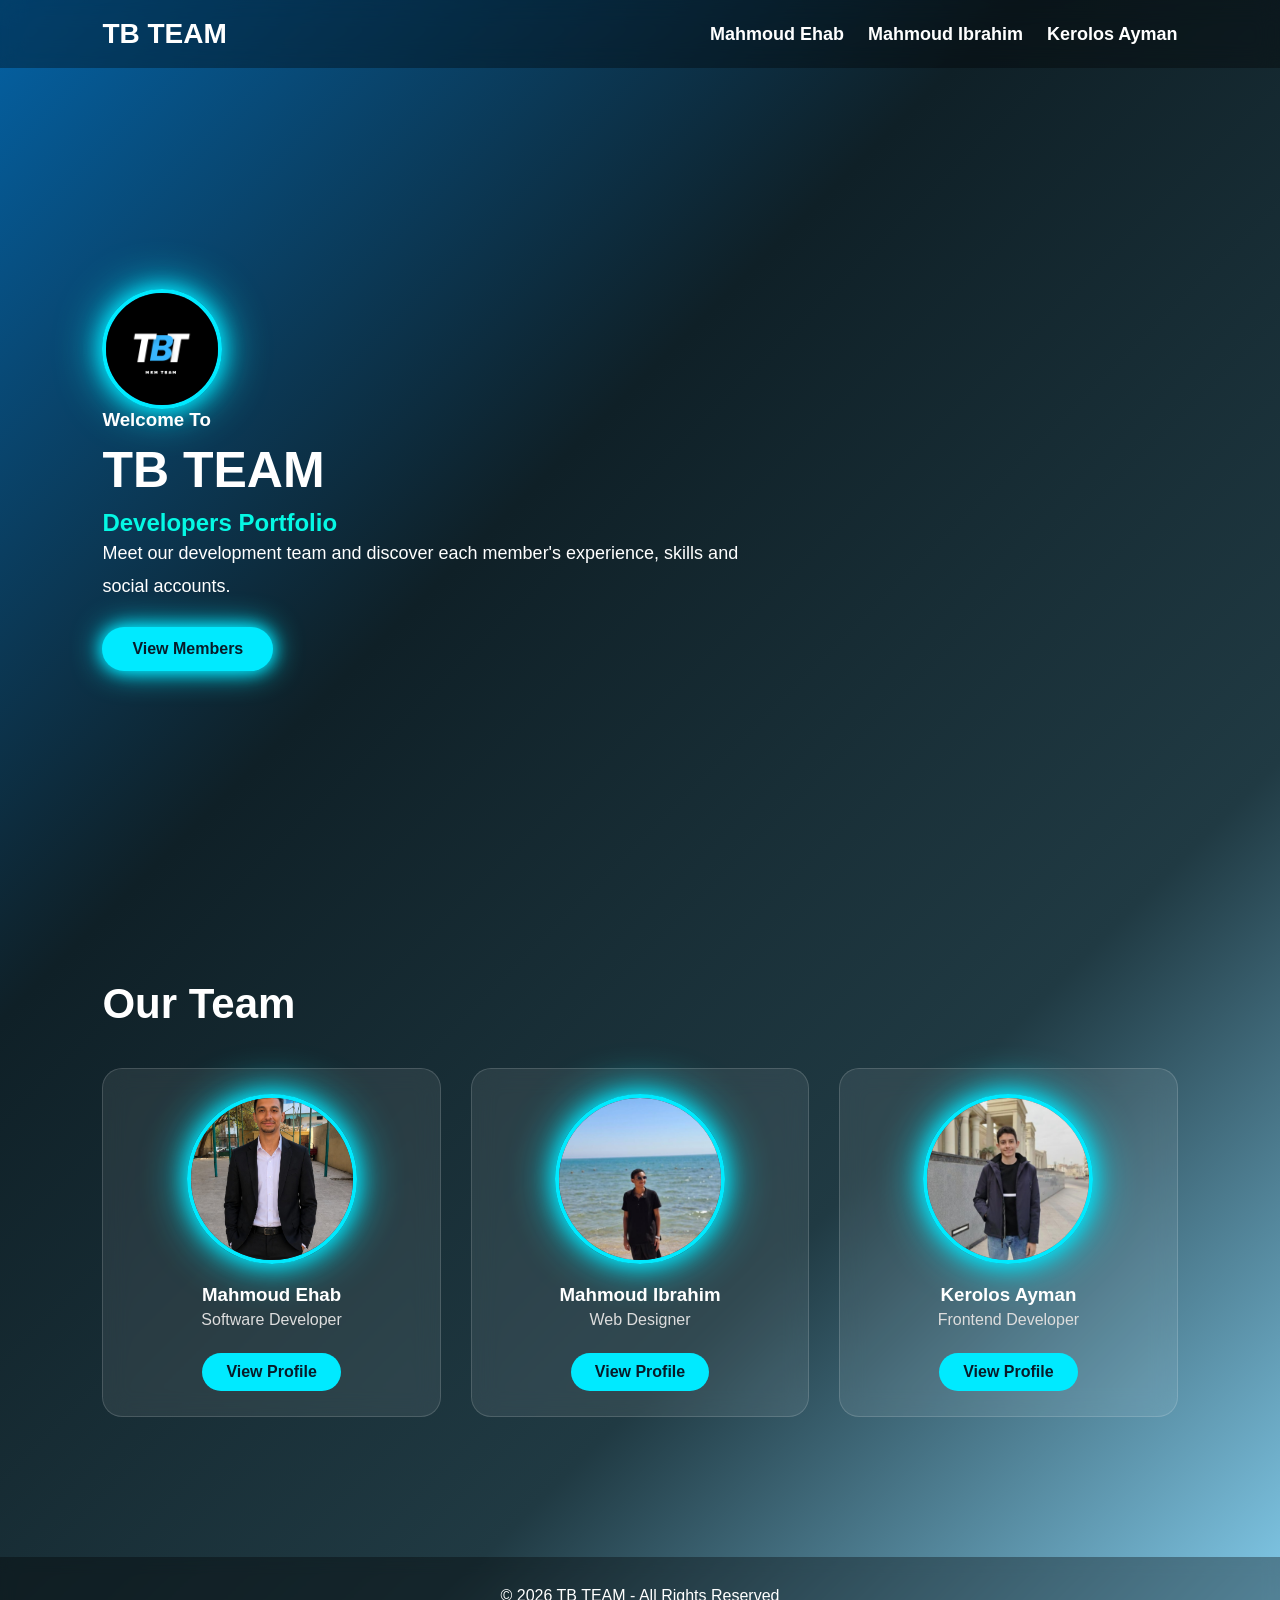
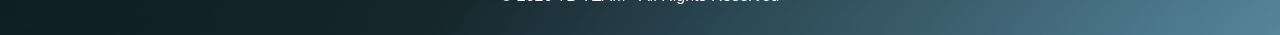
<file: index.html>
<!DOCTYPE html>
<html lang="en">

<head>
    <meta charset="UTF-8">
    <meta name="viewport" content="width=device-width, initial-scale=1.0">

    <title>TB TEAM</title>

    <link rel="stylesheet" href="stylesheet.css">

    <link href="https://unpkg.com/boxicons@2.1.4/css/boxicons.min.css" rel="stylesheet">
    <link rel="icon" type="image/png" href="https://i.postimg.cc/ZKmrrJFt/1.png">
</head>

<body>

<header class="header">

    <a href="#" class="logo">TB TEAM</a>

    <nav class="navbar">
        <a href="profiles/mahmoud-ehab.html">Mahmoud Ehab</a>
        
        <a href="profiles/mahmoud-ibrahim.html">Mahmoud Ibrahim</a>
        <a href="profiles/kerolos-ayman.html">Kerolos Ayman</a>
    </nav>

</header>


<section class="hero">

    <div class="hero-text">

        <img src="profiles/images/1.png" class="hero-logo" alt="TBT Logo">

        <h3>Welcome To</h3>

       <h1 class="glow-title">TB TEAM</h1>

        <h2>Developers Portfolio</h2>

        <p>
            Meet our development team and discover each member's
            experience, skills and social accounts.
        </p>

        <a href="#members" class="btn">
            View Members
        </a>

    </div>

</section>


<section id="members" class="members">

    <h2 class="title">
        Our Team
    </h2>


    <div class="cards">


        <div class="card">

            <img src="profiles/images/mahmoud-ehab.png">

            <h3>Mahmoud Ehab</h3>

            <p>Software Developer</p>

            <a href="profiles/mahmoud-ehab.html">
                View Profile
            </a>

        </div>



        <div class="card">

            <img src="profiles/images/mahmoud-ibrahim.png">

            <h3>Mahmoud Ibrahim</h3>

            <p>Web Designer</p>

            <a href="profiles/mahmoud-ibrahim.html">
                View Profile
            </a>

        </div>




        <div class="card">

            <img src="profiles/images/kerolos-ayman.png">

            <h3>Kerolos Ayman</h3>

            <p>Frontend Developer</p>

            <a href="profiles/kerolos-ayman.html">
                View Profile
            </a>

        </div>


    </div>


</section>


<footer>

    © 2026 TB TEAM - All Rights Reserved

</footer>


</body>

</html>
</file>
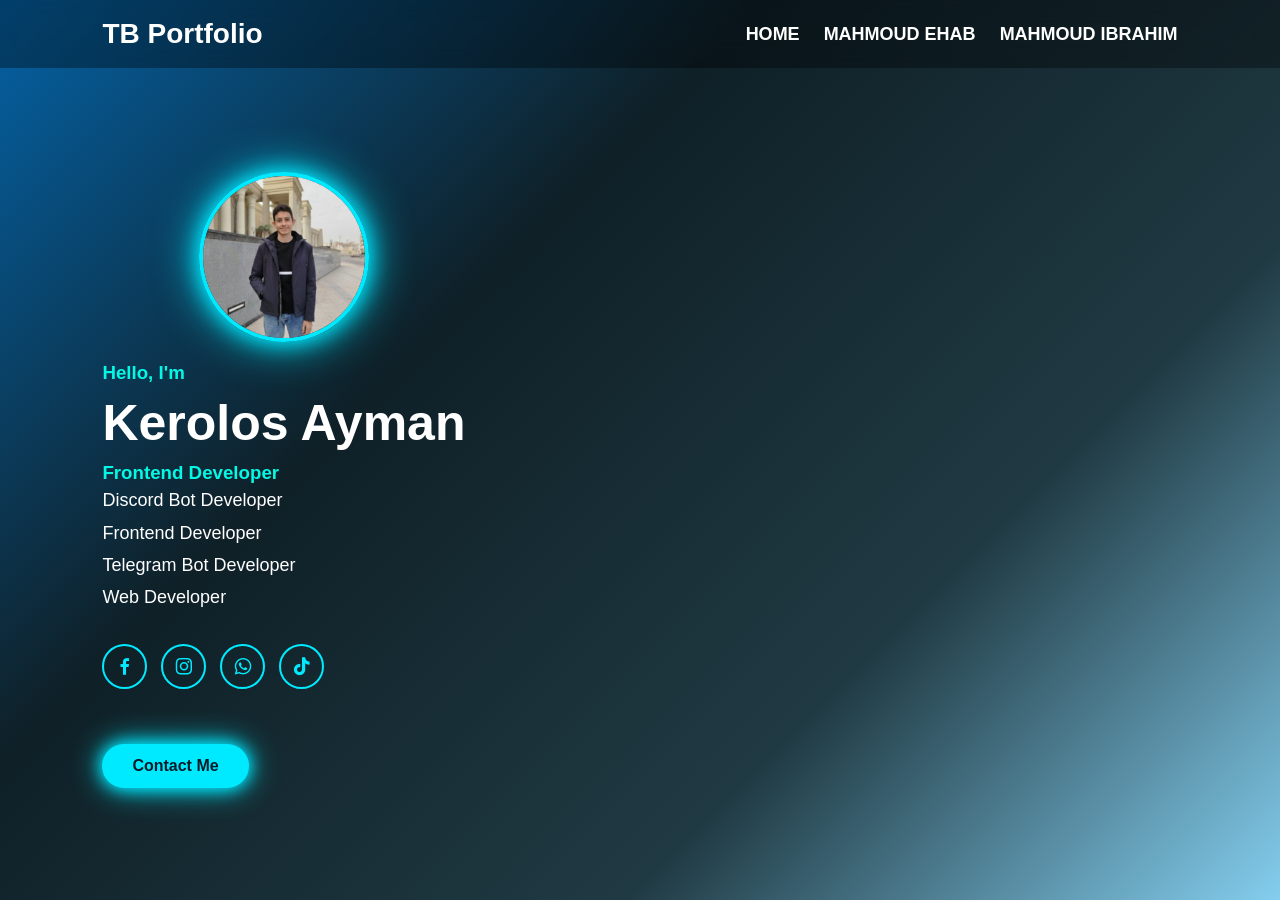
<file: profiles/kerolos-ayman.html>
<!DOCTYPE html>
<html lang="en">

<head>

<meta charset="UTF-8">
<meta name="viewport" content="width=device-width, initial-scale=1.0">

<title>Kerolos Ayman | Portfolio</title>

<link rel="stylesheet" href="../stylesheet.css">

<link href="https://unpkg.com/boxicons@2.1.4/css/boxicons.min.css" rel="stylesheet">
<link rel="icon" type="image/png" href="https://i.postimg.cc/ZKmrrJFt/1.png">

</head>

<body>

<header class="header">

    <a href="../index.html" class="logo">
        TB Portfolio
    </a>

    <nav class="navbar">

        <a href="../index.html">HOME</a>

        <a href="mahmoud-ehab.html">MAHMOUD EHAB</a>

        <a href="mahmoud-ibrahim.html">MAHMOUD IBRAHIM</a>


    </nav>

</header>

<section class="home">

    <div class="home-content">

        <img
            class="profile-img"
            src="images/kerolos-ayman.png"
            alt="Kerolos Ayman">

        <h3>Hello, I'm</h3>

        <h1>Kerolos Ayman</h1>

        <h3>
            <span>Frontend Developer</span>
        </h3>

        <p>

            Discord Bot Developer



            <br>

            Frontend Developer

            <br>

            Telegram Bot Developer

            <br>

            Web Developer

        </p>

        <div class="home-sci">

            <a href="https://www.facebook.com/share/1E4FAZ7nXv/" target="_blank">
                <i class='bx bxl-facebook'></i>
            </a>

            <a href="https://www.instagram.com/kerolos_343?igsh=cDVkYWdxbDRrNGJv" target="_blank">
                <i class='bx bxl-instagram'></i>
            </a>

            <a href="https://wa.me/201208232303" target="_blank">
                <i class='bx bxl-whatsapp'></i>
            </a>

            <a href="https://www.tiktok.com/@kerolosayman1?_r=1&_t=ZS-98HR70xpPov" target="_blank">
                <i class='bx bxl-tiktok'></i>
            </a>

        </div>

        <a href="https://wa.me/201208232303" class="btn-box">
            Contact Me
        </a>

    </div>

</section>

</body>
</html>
</file>
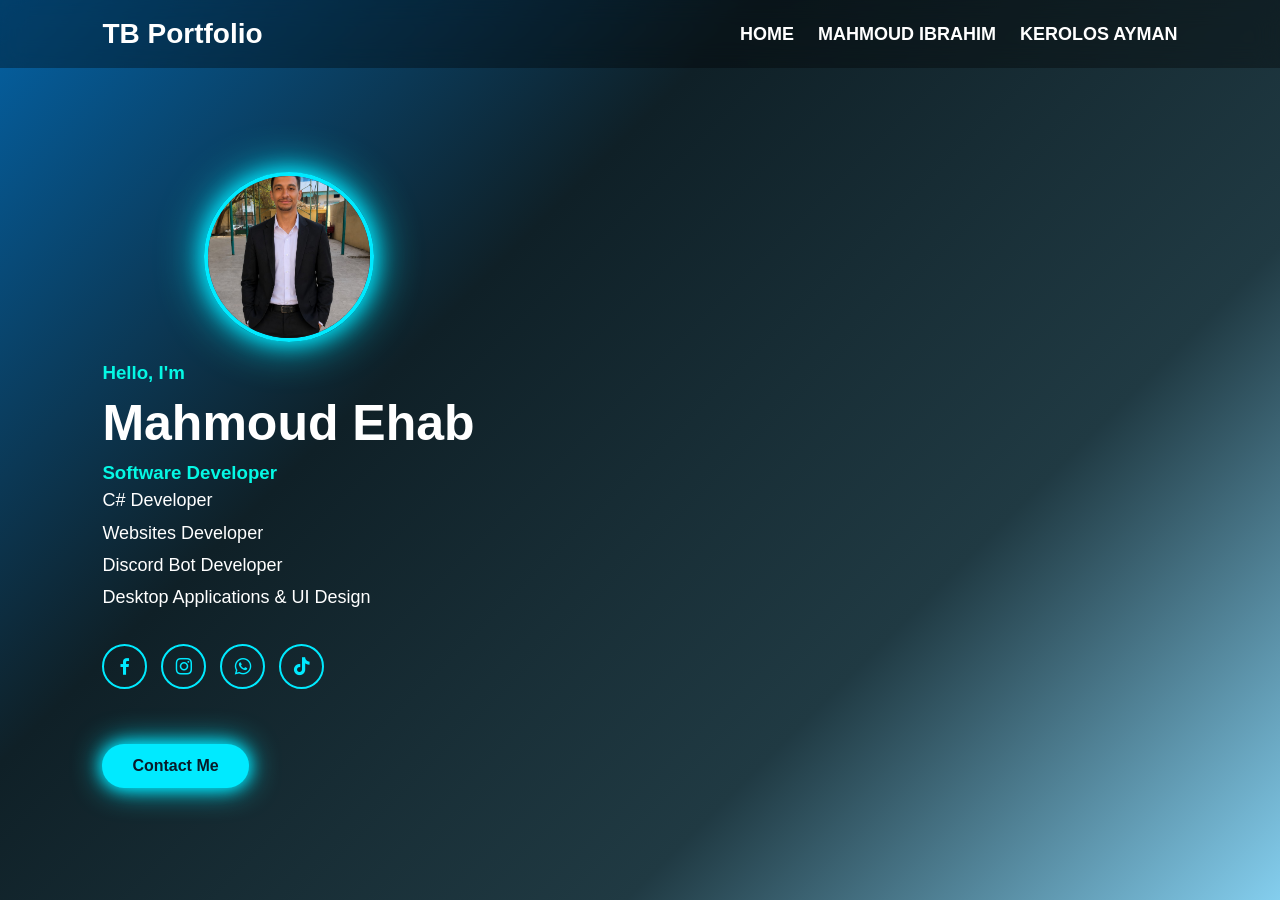
<file: profiles/mahmoud-ehab.html>
<!DOCTYPE html>
<html lang="en">

<head>

<meta charset="UTF-8">
<meta name="viewport" content="width=device-width, initial-scale=1.0">

<title>Mahmoud Ehab | Portfolio</title>

<link rel="stylesheet" href="../stylesheet.css">

<link href="https://unpkg.com/boxicons@2.1.4/css/boxicons.min.css" rel="stylesheet">
<link rel="icon" type="image/png" href="https://i.postimg.cc/ZKmrrJFt/1.png">
</head>

<body>

<header class="header">

    <a href="../index.html" class="logo">
        TB Portfolio
    </a>

    <nav class="navbar">

        <a href="../index.html">HOME</a>

        <a href="mahmoud-ibrahim.html">MAHMOUD IBRAHIM</a>

        <a href="kerolos-ayman.html">KEROLOS AYMAN</a>

    </nav>

</header>


<section class="home">

    <div class="home-content">

        <img
            class="profile-img"
            src="images/mahmoud-ehab.png"
            alt="Mahmoud Ehab">

        <h3>Hello, I'm</h3>

        <h1>Mahmoud Ehab</h1>

        <h3>
            <span>Software Developer</span>
        </h3>

        <p>

            C# Developer

            <br>

            Websites Developer

            <br>

            Discord Bot Developer

            <br>

            Desktop Applications & UI Design

        </p>

        <div class="home-sci">

            <a href="https://www.facebook.com/share/1EBP6e3ngC/" target="_blank">
                <i class='bx bxl-facebook'></i>
            </a>

            <a href="https://www.instagram.com/marioo.9x/" target="_blank">
                <i class='bx bxl-instagram'></i>
            </a>

            <a href="https://wa.me/201289243824" target="_blank">
                <i class='bx bxl-whatsapp'></i>
            </a>

            <a href="https://www.tiktok.com/@marioo.9x?_r=1&_t=ZS-98Ine2Yq4Y8" target="_blank">
                <i class='bx bxl-tiktok'></i>
            </a>

        </div>

        <a href="https://wa.me/201289243824" class="btn-box">
            Contact Me
        </a>

    </div>

</section>

</body>
</html>
</file>
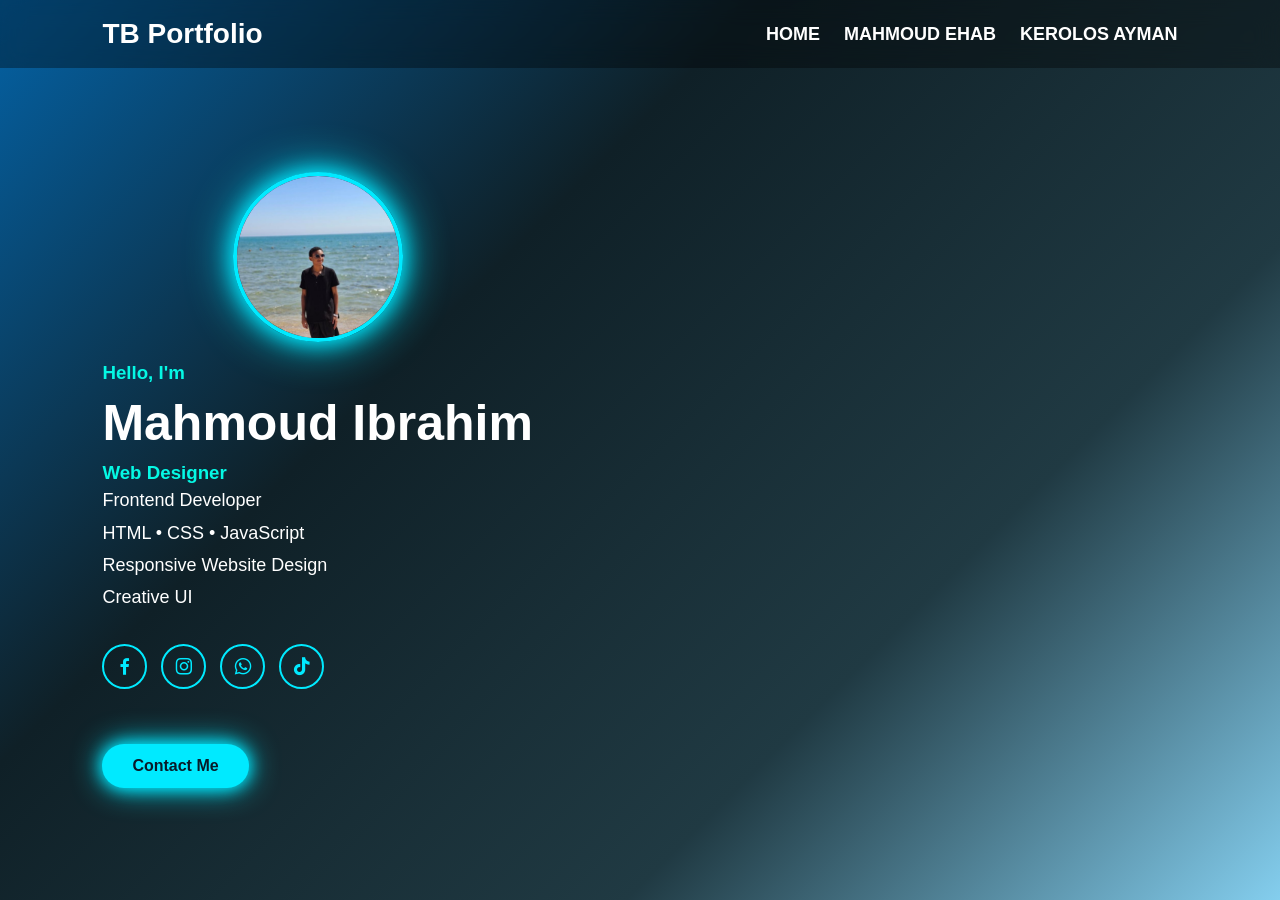
<file: profiles/mahmoud-ibrahim.html>
<!DOCTYPE html>
<html lang="en">

<head>

<meta charset="UTF-8">
<meta name="viewport" content="width=device-width, initial-scale=1.0">

<title>Mahmoud Ibrahim | Portfolio</title>

<link rel="stylesheet" href="../stylesheet.css">

<link href="https://unpkg.com/boxicons@2.1.4/css/boxicons.min.css" rel="stylesheet">
<link rel="icon" type="image/png" href="https://i.postimg.cc/ZKmrrJFt/1.png">

</head>

<body>

<header class="header">

    <a href="../index.html" class="logo">
        TB Portfolio
    </a>

    <nav class="navbar">

        <a href="../index.html">HOME</a>

        <a href="mahmoud-ehab.html">MAHMOUD EHAB</a>

        <a href="kerolos-ayman.html">KEROLOS AYMAN</a>

    </nav>

</header>

<section class="home">

    <div class="home-content">

        <img
            class="profile-img"
            src="images/mahmoud-ibrahim.png"
            alt="Mahmoud Ibrahim">

        <h3>Hello, I'm</h3>

        <h1>Mahmoud Ibrahim</h1>

        <h3>
            <span>Web Designer</span>
        </h3>

        <p>

            Frontend Developer

            <br>

            HTML • CSS • JavaScript

            <br>

            Responsive Website Design

            <br>

            Creative UI

        </p>

        <div class="home-sci">

            <a href="https://www.facebook.com/share/1ETRziaAea/" target="_blank">
                <i class='bx bxl-facebook'></i>
            </a>

            <a href="https://www.instagram.com/mahmoud_ibrahim_mahmoud_1/?utm_source=ig_web_button_share_sheet" target="_blank">
                <i class='bx bxl-instagram'></i>
            </a>

            <a href="https://wa.me/201068209294" target="_blank">
                <i class='bx bxl-whatsapp'></i>
            </a>

            <a href="https://www.tiktok.com/@mahmoudibrahim.09?_r=1&_t=ZS-98IdwfLRTDY" target="_blank">
                <i class='bx bxl-tiktok'></i>
            </a>

        </div>

        <a href="https://wa.me/201068209294" class="btn-box">
            Contact Me
        </a>

    </div>

</section>

</body>
</html>
</file>
<file: stylesheet.css>
/* ===========================
   RESET
=========================== */

*{
    margin:0;
    padding:0;
    box-sizing:border-box;
    font-family:'Poppins',sans-serif;
    scroll-behavior:smooth;
}

/* ===========================
   BODY
=========================== */

body{
    color:#fff;

    background:linear-gradient(
        135deg,
        #0462a5 0%,
        #0f2027 35%,
        #203a43 70%,
        #84ceee 100%
    );

    min-height:100vh;
    width:100%;
    overflow-x:hidden;
}



/* ===========================
   HEADER
=========================== */

.header{

    position:fixed;
    top:0;
    left:0;

    width:100%;

    display:flex;
    justify-content:space-between;
    align-items:center;

    padding:18px 8%;

    background:rgba(0,0,0,.35);

    backdrop-filter:blur(12px);

    z-index:1000;

}

/* ===========================
   LOGO
=========================== */

.logo{

    font-size:28px;

    font-weight:700;

    color:#fff;

    text-decoration:none;

}

/* ===========================
   NAVBAR
=========================== */

.navbar{

    display:flex;

    align-items:center;

    gap:24px;

    flex-wrap:wrap;

}

.navbar a{

    color:#fff;

    text-decoration:none;

    font-size:18px;

    font-weight:600;

    display:inline-block;

    transition:
        color .3s ease,
        transform .3s ease,
        text-shadow .3s ease;

}

.navbar a:hover{

    color:#00eaff;

    transform:scale(1.15);

    text-shadow:
        0 0 10px #00eaff,
        0 0 20px #00eaff,
        0 0 35px #00eaff;

}

.navbar a.active{

    color:#00eaff;

}

/* ===========================
   HOME
=========================== */

.hero,
.home{

    min-height:100vh;

    display:flex;

    align-items:center;

    padding:120px 8% 60px;

}

.hero-text,
.home-content{

    max-width:650px;

}



/* ===========================
   TEXT
=========================== */

.hero h1,
.home-content h1{

    font-size:50px;

    margin:10px 0;

}

.hero h2,
.home-content h3{

    color:#05f8e4;

    margin-bottom:px;

}

.hero p,
.home-content p{

    line-height:1.8;

    font-size:18px;

}

.glow-title{

    animation: fadeGlow 2.2s infinite;

}

@keyframes fadeGlow{

    0%{
        opacity:1;
        text-shadow:0 0 40px #000000;
    }

    50%{
        opacity: 0.1;;
        text-shadow:none;
    }

    100%{
        opacity:1;
        text-shadow:0 0 90px #f3feff;
    }

}

/* ===========================
   BUTTON
=========================== */

.btn,
.btn-box{

    display:inline-block;

    margin-top:25px;

    padding:13px 30px;

    background:#00eaff;

    color:#081b29;

    text-decoration:none;

    border-radius:40px;

    font-weight:700;

    transition:.3s;

    box-shadow:
        0 0 15px #00eaff,
        0 0 30px #00eaff;

}

.btn:hover,
.btn-box:hover{

    transform:translateY(-3px);

    box-shadow:
        0 0 20px #00eaff,
        0 0 45px #00eaff,
        0 0 70px #00eaff;

}


/* ===========================
   MEMBERS
=========================== */

.members{

    padding:80px 8%;
    align-items: center;

}

.title{

    text-align:left;

    font-size:42px;

    margin-bottom:40px;

    color:#fff;

}

/* ===========================
   CARDS
=========================== */

.cards{

    display:grid;


    grid-template-columns:repeat(auto-fit,minmax(260px,1fr));

    gap:30px;

}

.card{

    background:rgba(255,255,255,.08);

    backdrop-filter:blur(12px);

    border:1px solid rgba(255,255,255,.15);

    border-radius:20px;

    padding:25px;

    text-align:center;

    transition:.35s ease;

}

.card:hover{

    transform:translateY(-10px);

    box-shadow:
        0 0 20px rgba(0,234,255,.3),
        0 0 40px rgba(0,234,255,.2);

}

/* ===========================
   PROFILE IMAGE
=========================== */

.card img,
.profile-img{

    width:170px;

    height:170px;

    object-fit:cover;

    display:block;

    margin:0 auto 20px;

    border-radius:50%;

    border:4px solid #00eaff;

    box-shadow:
        0 0 20px #00eaff,
        0 0 45px #00eaff;

    transition:.4s ease;

}

.card:hover img,
.profile-img:hover{

    transform:scale(1.08);

    box-shadow:
        0 0 25px #00eaff,
        0 0 60px #00eaff;

}

/* ===========================
   CARD TEXT
=========================== */

.card h2{

    margin-bottom:12px;

    font-size:28px;

}

.card p{

    color:#ddd;

    line-height:1.7;

}

/* ===========================
   CARD BUTTON
=========================== */

.card a{

    display:inline-block;

    margin-top:20px;

    padding:10px 24px;

    background:#00eaff;

    color:#081b29;

    text-decoration:none;

    font-weight:700;

    border-radius:30px;

    transition:.3s;

}

.card a:hover{

    transform:scale(1.08);

    box-shadow:
        0 0 20px #00eaff;

}

/* ===========================
   SOCIAL ICONS
=========================== */

.home-sci{

    display:flex;

    gap:14px;

    margin:30px 0;

}

.home-sci a{

    width:45px;

    height:45px;

    display:flex;

    justify-content:center;

    align-items:center;

    border-radius:50%;

    border:2px solid #00eaff;

    color:#00eaff;

    text-decoration:none;

    font-size:22px;

    transition:.3s ease;

}

.home-sci a:hover{

    background:#00eaff;

    color:#081b29;

    transform:translateY(-5px);

    box-shadow:
        0 0 20px #00eaff;

}

/* ===========================
   FOOTER
=========================== */

footer{

    text-align:center;

    padding:30px;

    margin-top:60px;

    background:rgba(0,0,0,.35);

    backdrop-filter:blur(8px);

}



/* ===========================
   MOBILE
=========================== */

@media (max-width:768px){

    .header{
        flex-direction:column;
        justify-content:center;
        gap:15px;
        padding:15px 5%;
    }

    .logo{
        font-size:24px;
        text-align:center;
    }

    .navbar{
        justify-content:center;
        gap:15px;
    }

    .navbar a{
        font-size:15px;
    }

    .hero,
    .home{
        min-height:10vh;
        padding:150px 20px 50px;
        justify-content:center;
        text-align:center;
    }

    .hero-text,
    .home-content{
        max-width:100%;
    }

    .hero h1,
    .home-content h1{
        font-size:38px;
    }

    .hero h2,
    .home-content h3{
        font-size:24px;
    }

    .hero p,
    .home-content p{
        font-size:16px;
        line-height:1.8;
    }

    .profile-img,
    .card img{
        width:130px;
        height:130px;
    }

    .home-sci{
        justify-content:center;
        flex-wrap:wrap;
    }

    .members{
        padding:60px 20px;
    }

    .title{
        font-size:32px;
    }

    .cards{
        grid-template-columns:1fr;
    }

    .btn,
    .btn-box{
        width:100%;
        text-align:center;
    }

}

/* ===========================
   SCROLLBAR
=========================== */

::-webkit-scrollbar{
    width:10px;
}

::-webkit-scrollbar-track{
    background:#081b29;
}

::-webkit-scrollbar-thumb{
    background:#00eaff;
    border-radius:20px;
}

::-webkit-scrollbar-thumb:hover{
    background:#6ef6ff;
}

/* ===========================
   SELECTION
=========================== */

::selection{
    background:#00eaff;
    color:#081b29;
}

/* ===========================
   ANIMATIONS
=========================== */

@keyframes fadeUp{

    from{
        opacity:0;
        transform:translateY(40px);
    }

    to{
        opacity:1;
        transform:translateY(0);
    }

}

.home-content,
.hero-text,
.card{

    animation:fadeUp .8s ease;

}

/* ===========================
   HERO LOGO
=========================== */

.hero-logo{

    width:120px;

    height:120px;

    display:block;

    margin:4auto 1px;

    border-radius:90%;

    object-fit:cover;

    border:4px solid #00eaff;

    box-shadow:
        0 0 20px #00eaff,
        0 0 45px #00eaff;

    transition:.4s ease;
    

}

.hero-logo:hover{

    transform:scale(1.08) rotate(5deg);

    box-shadow:
        0 0 30px #00eaff,
        0 0 60px #00eaff;

}

@media (max-width:768px){

  .hero-logo{

    width:90px;

    height:90px;

    display:block;

    margin:0 auto 30px;

    border-radius:50%;

}
@keyframes fadeGlow{

    0%{
        opacity:1;
        text-shadow:0 0 40px #00eaff;
    }

    50%{
        opacity: 0.1;;
        text-shadow:none;
    }

    100%{
        opacity:1;
        text-shadow:0 0 90px #00eaff;
    }

}

}
</file>
